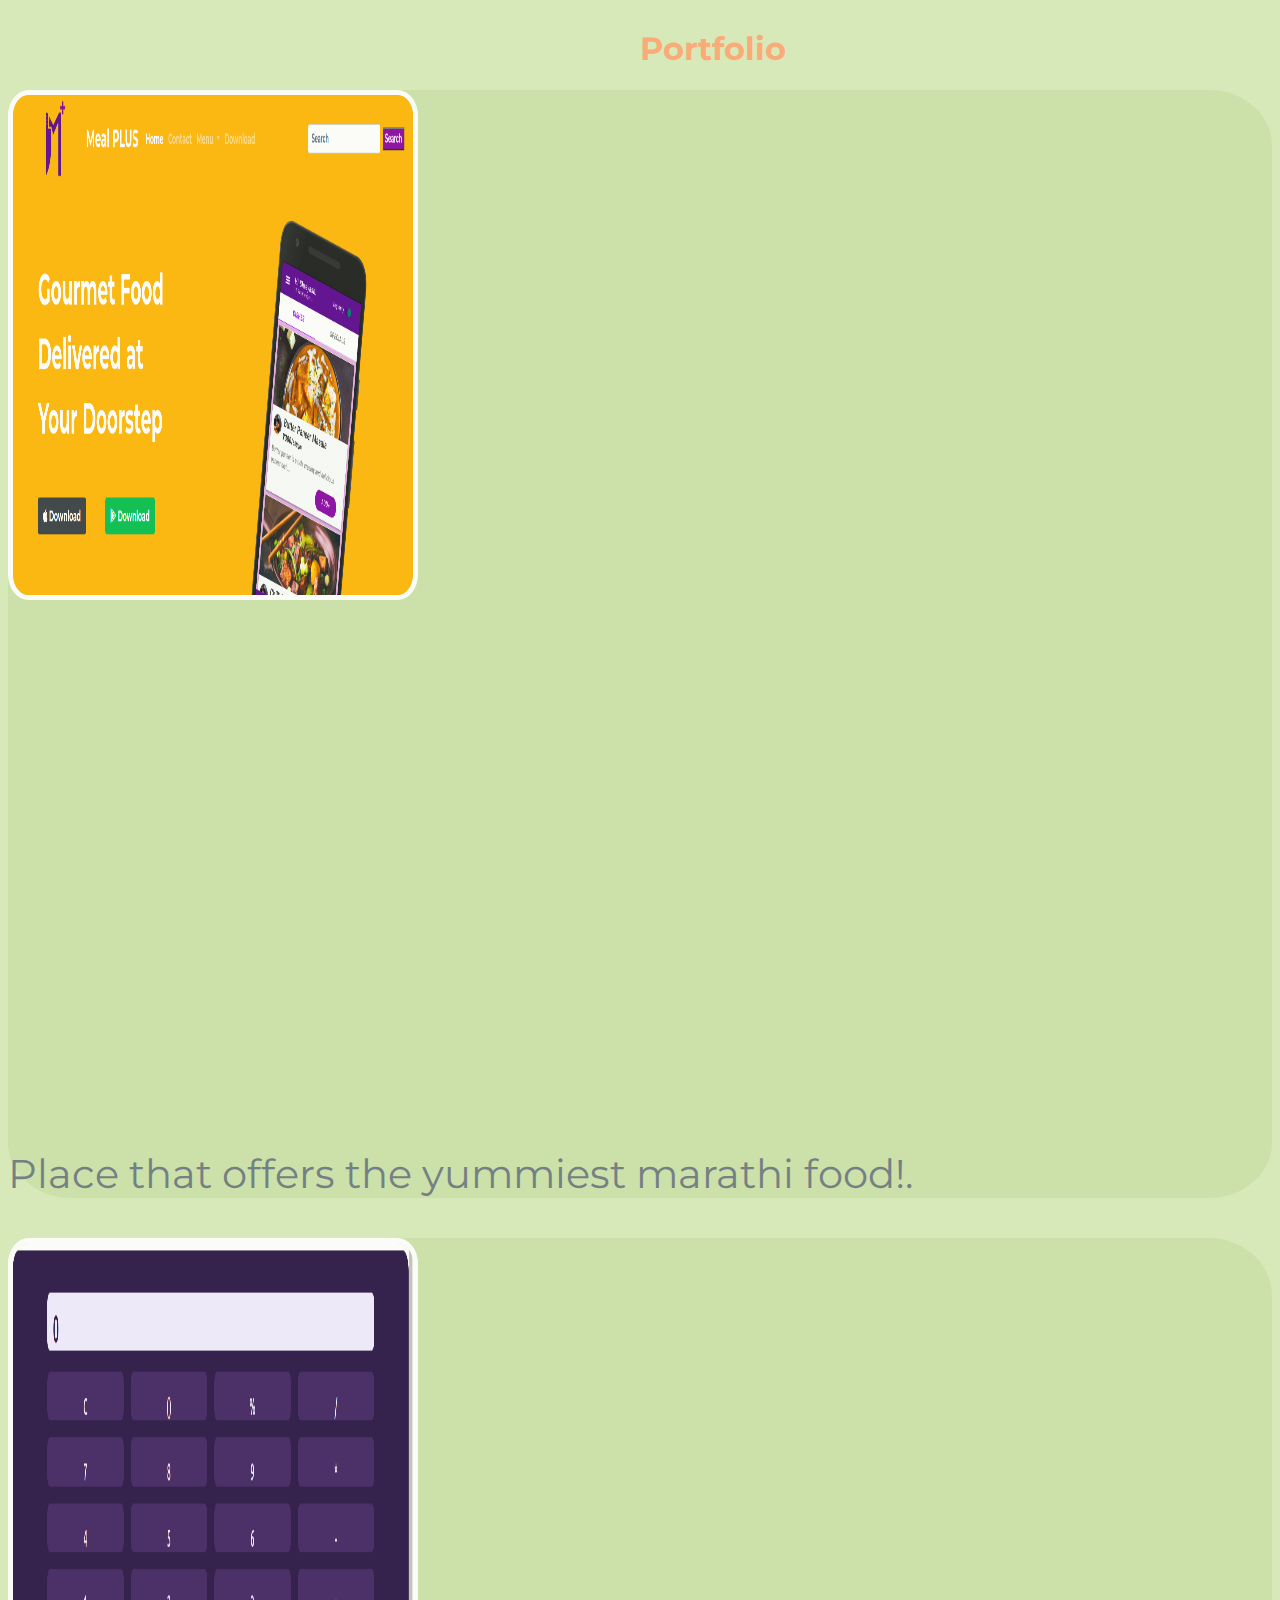
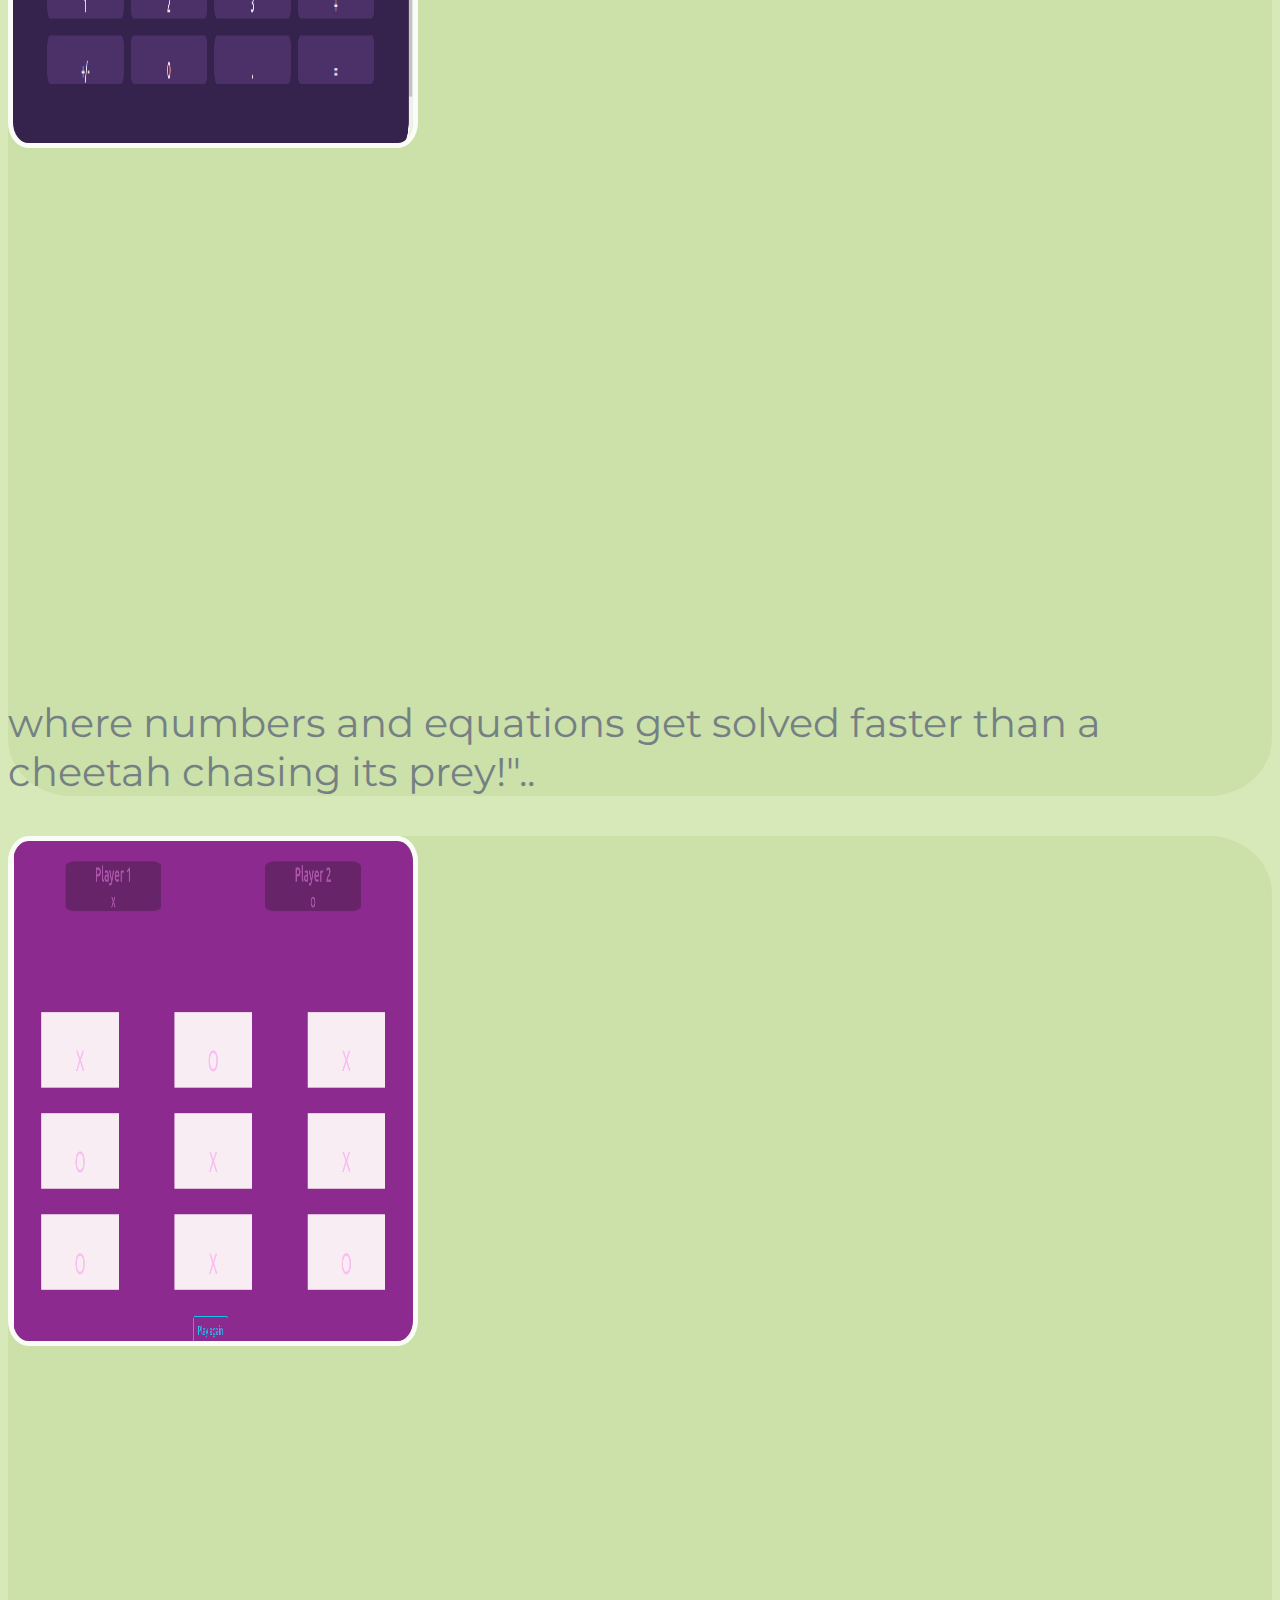
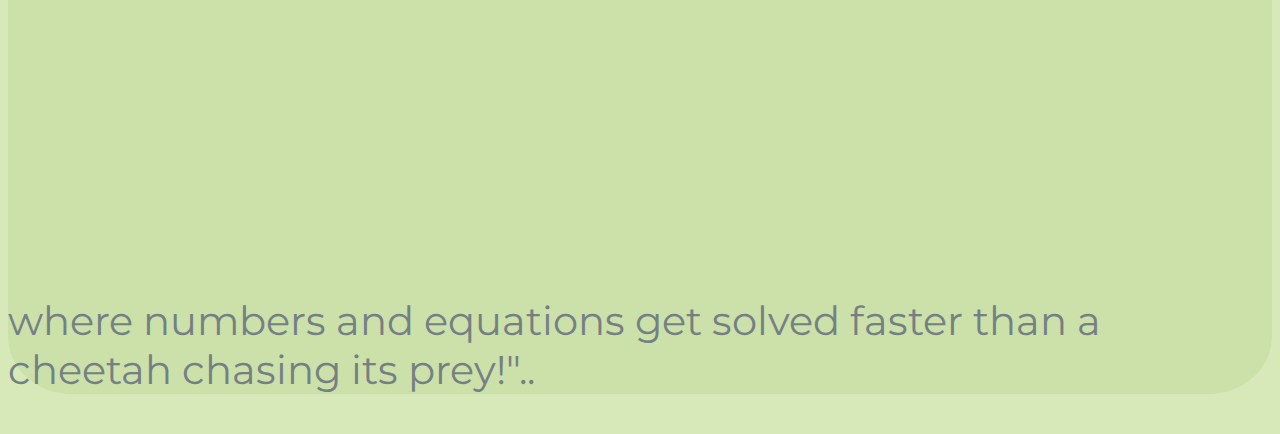
<file: portfolio.html>
<!DOCTYPE html>
<html lang="en" dir="ltr">
  <head>
    <meta charset="utf-8" />
    <meta name="viewport" content="width=device-width, initial-scale=1" />
    <title>portfolio</title>
    <link rel="icon" href="sk-logo.png" type="image/.png" />
    <link
      rel="stylesheet"
      href="https://cdnjs.cloudflare.com/ajax/libs/animate.css/4.1.1/animate.min.css"
    />
    <link
      href="https://cdn.jsdelivr.net/npm/bootstrap@5.2.2/dist/css/bootstrap.min.css"
      rel="stylesheet"
      integrity="sha384-Zenh87qX5JnK2Jl0vWa8Ck2rdkQ2Bzep5IDxbcnCeuOxjzrPF/et3URy9Bv1WTRi"
      crossorigin="anonymous"
    />
    <link rel="stylesheet" href="portfolio_styles.css" />
    <link
      href="https://fonts.googleapis.com/css2?family=Montserrat:wght@700&display=swap"
      rel="stylesheet"
    />
  </head>
  <body>
    <div id="preloader"></div>

    <div class="head">
      <h1 class="animate__animated animate__bounceInRight">Portfolio</h1>
    </div>
    <div class="container">
      <div class="row">
        <div class="col">
          <a href="https://sayujyakarnik.github.io/meal-plus-website/"
            ><img
              class="project-img"
              src="Meal_plus.png"
              alt=" Meal plus meal-plus-website"
          /></a>
        </div>
        <div class="col">
          <p class="project-discription">
            Place that offers the yummiest marathi food!.
          </p>
        </div>
      </div>
      <div class="row">
        <div class="col">
          <a href="https://sayujyakarnik.github.io/calculator/"
            ><img
              class="project-img"
              src="calculator_website.png"
              alt=" calculator-website"
          /></a>
        </div>
        <div class="col">
          <p class="project-discription">
            where numbers and equations get solved faster than a cheetah chasing
            its prey!"..
          </p>
        </div>
      </div>
      <div class="row">
        <div class="col">
          <a href="https://sayujyakarnik.github.io/tic-tac-tao/"
            ><img
              class="project-img"
              src="tic-tac-tao.png"
              alt=" tic-tac-toe-website"
          /></a>
        </div>
        <div class="col">
          <p class="project-discription">
            where numbers and equations get solved faster than a cheetah chasing
            its prey!"..
          </p>
        </div>
      </div>
    </div>
    <!-- JavaScript Bundle with Popper -->
    <script
      src="https://cdn.jsdelivr.net/npm/bootstrap@5.2.2/dist/js/bootstrap.bundle.min.js"
      integrity="sha384-OERcA2EqjJCMA+/3y+gxIOqMEjwtxJY7qPCqsdltbNJuaOe923+mo//f6V8Qbsw3"
      crossorigin="anonymous"
    ></script>

    <script>
      var loader = document.getElementById("preloader");
      window.addEventListener("load", function () {
        loader.style.display = "none";
      });
    </script>
  </body>
</html>
</file>
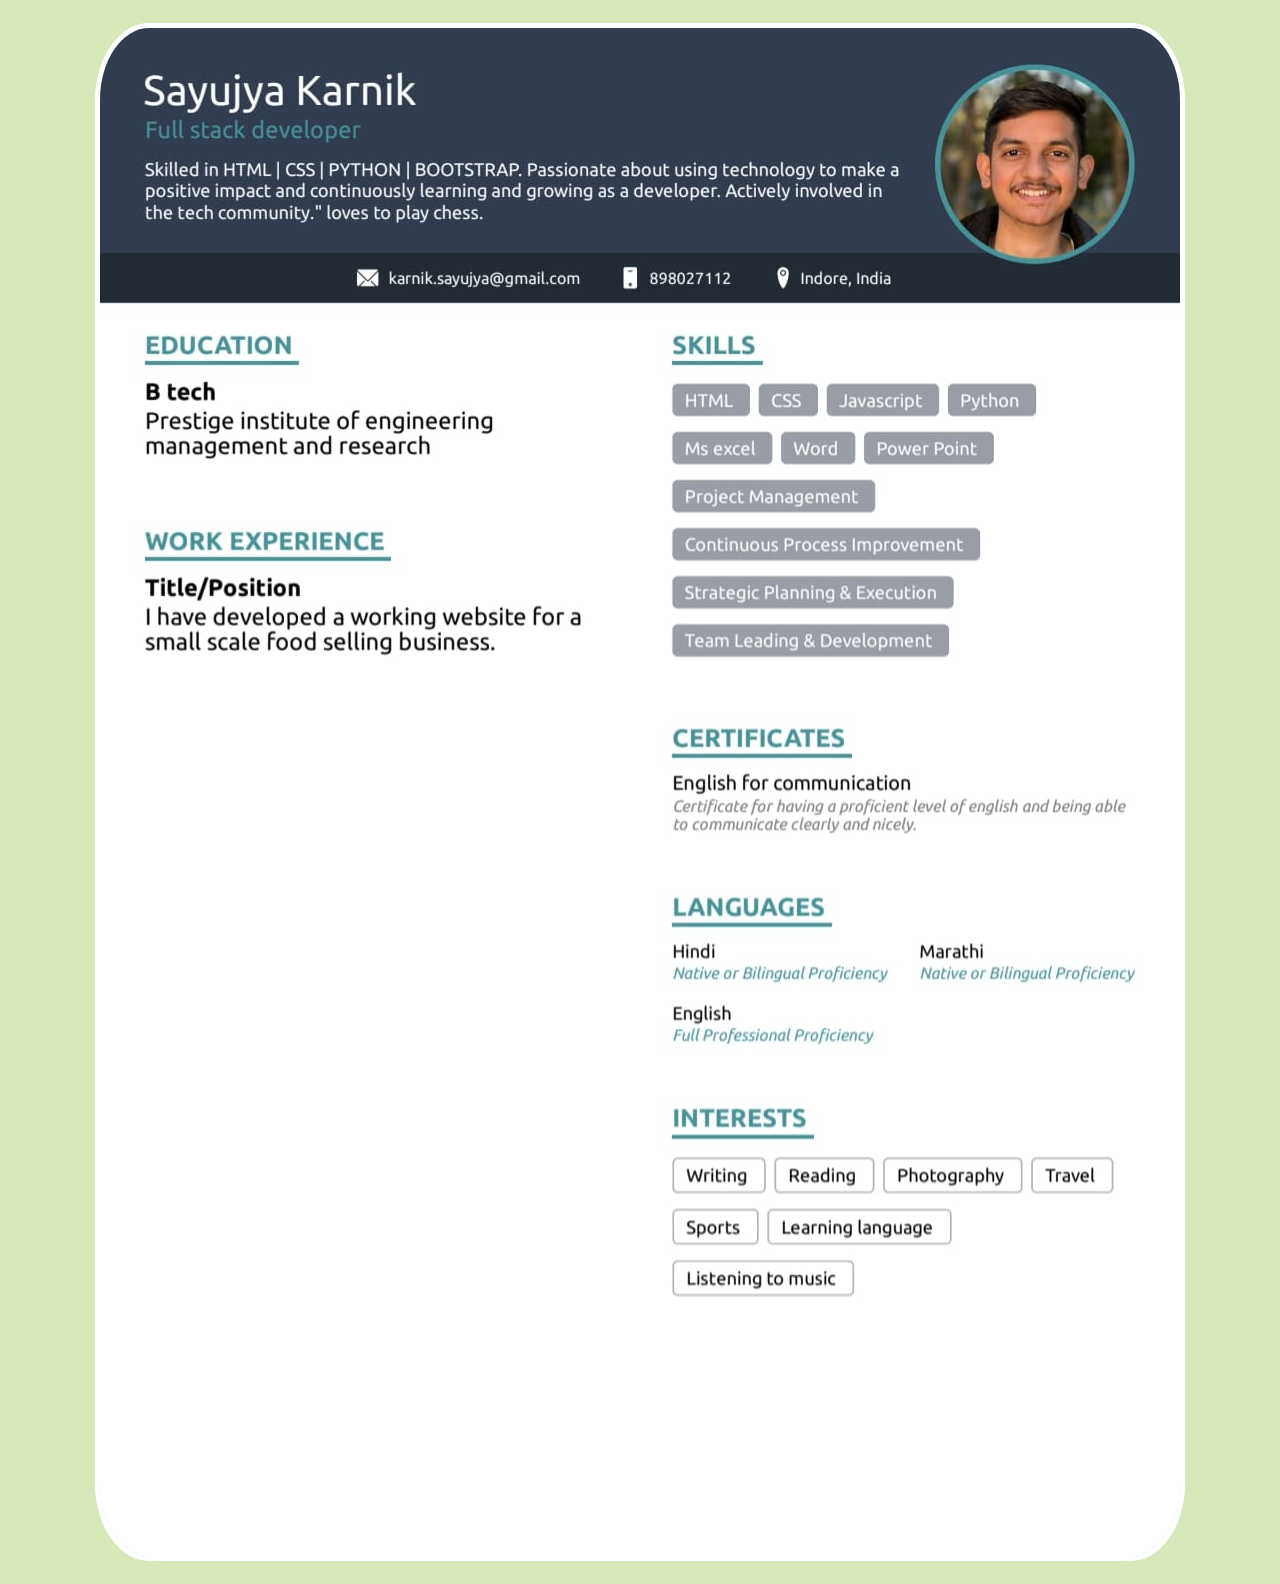
<file: Resume.html>
<html lang="en" dir="ltr">
  <head>
    <meta charset="utf-8">
    <meta name="viewport" content="width=device-width, initial-scale=1">
    <title>portfolio</title>
    <link rel="icon" href="sk-logo.png" type="image/.png">
    <link
        rel="stylesheet"
        href="https://cdnjs.cloudflare.com/ajax/libs/animate.css/4.1.1/animate.min.css"
    >
      <link href="https://cdn.jsdelivr.net/npm/bootstrap@5.2.2/dist/css/bootstrap.min.css" rel="stylesheet" integrity="sha384-Zenh87qX5JnK2Jl0vWa8Ck2rdkQ2Bzep5IDxbcnCeuOxjzrPF/et3URy9Bv1WTRi" crossorigin="anonymous">
    <link rel="stylesheet" href="portfolio_styles.css">
        <link href="https://fonts.googleapis.com/css2?family=Montserrat:wght@700&display=swap" rel="stylesheet">
  </head>
  <body>
    <div id="preloader">

    </div>
    <div class="background">
     <img class="resume_image" src="resume.jpeg">
    </div>



    <!-- JavaScript Bundle with Popper -->
    <script src="https://cdn.jsdelivr.net/npm/bootstrap@5.2.2/dist/js/bootstrap.bundle.min.js" integrity="sha384-OERcA2EqjJCMA+/3y+gxIOqMEjwtxJY7qPCqsdltbNJuaOe923+mo//f6V8Qbsw3" crossorigin="anonymous"></script>

    <script >
      var loader = document.getElementById("preloader");
      window.addEventListener("load",function(){
        loader.style.display = "none";
      })
    </script>
  </body>
</html>
</file>
<file: portfolio_styles.css>
body {
  background-color: #d7e9b9;
  font-family: Montserrat;
}
img {
  border: 5px solid #fff;
  border-radius: 5%;
}
.project-img {
  width: 400px;
  height: 500px;
  object-fit: fill;
}
.row {
  border-radius: 5%;
  background-color: #94b85d2d;
  opacity: 0.9;
  margin-bottom: 40px;
}
.head {
  display: inline-block;
  justify-content: center;
  color: #faab78;
  padding-left: 50%;
}
.project-discription {
  color: #6b757f;
  font-size: 40px;
  padding-top: 40%;
}
@media only screen and (max-width: 368px) {
  .project-img {
    width: 200px;
    height: 300px;
    object-fit: fill;
  }
}
@media only screen and (max-width: 568px) and (min-width: 400px) {
  .project-img {
    width: 400px;
    height: 500px;
    object-fit: fill;
  }
}

#preloader {
  background: #f1f2f3 url(loder.gif) no-repeat center center;
  background-size: 15%;
  width: 100%;
  height: 100vh;
  position: fixed;
  z-index: 100;
}

.background {
  width: auto;
  text-align: center;
  padding: 15px;
  border: 3px;
}
.resume_image {
  max-width: 100%;
  height: auto;
}
</file>
